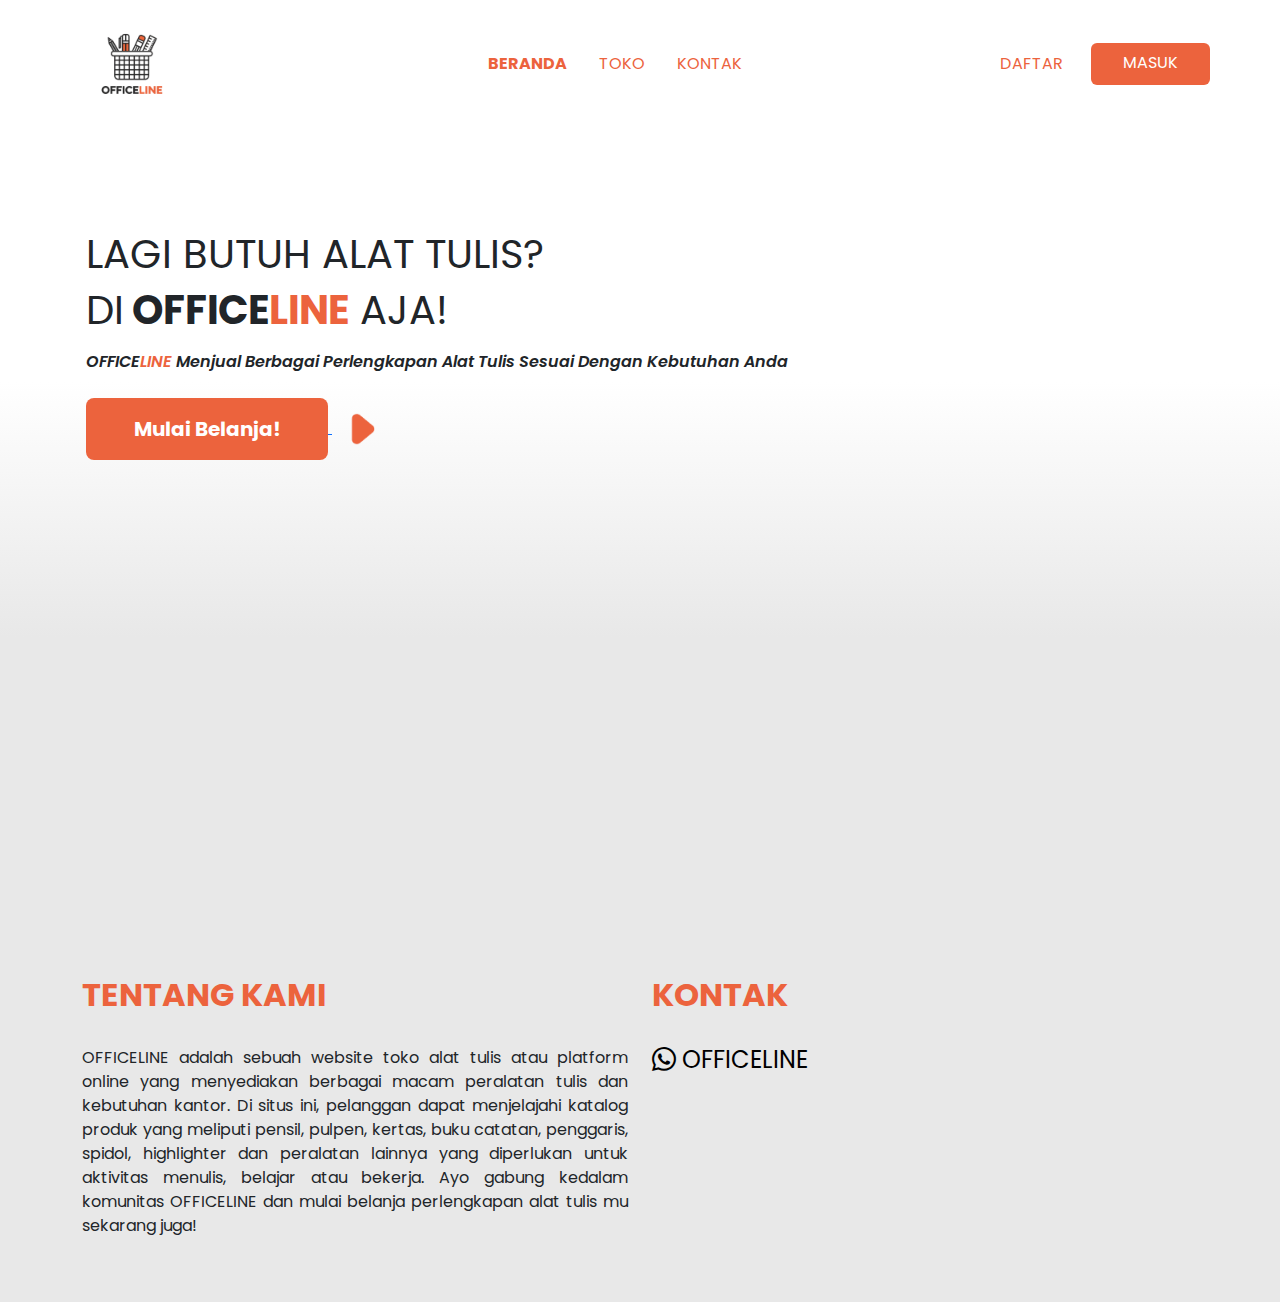
<file: index.html>
<!DOCTYPE html>
<html lang="en">

<head>
    <meta charset="UTF-8">
    <meta name="viewport" content="width=device-width, initial-scale=1.0">
    <!-- Custom CSS -->
    <link rel="stylesheet" href="styles.css">

    <!-- Google Font -->
    <link rel="preconnect" href="https://fonts.googleapis.com">
    <link rel="preconnect" href="https://fonts.gstatic.com" crossorigin>
    <link
        href="https://fonts.googleapis.com/css2?family=Poppins:ital,wght@0,100;0,200;0,300;0,400;0,500;0,600;0,700;0,800;0,900;1,100;1,200;1,300;1,400;1,500;1,600;1,700;1,800;1,900&display=swap"
        rel="stylesheet">

    <!-- Logo -->
    <link rel="icon" href="img/officeline_logo.png" type="image/x-icon">

    <!-- Bootstrap -->
    <link rel="stylesheet" href="bootstrap-5.3.3/css/bootstrap.min.css">

    <!-- Bootstrap Icon -->
    <link rel="stylesheet" href="https://cdn.jsdelivr.net/npm/bootstrap-icons@1.11.3/font/bootstrap-icons.min.css">

    <!-- Animate CSS -->
    <link rel="stylesheet" href="https://cdnjs.cloudflare.com/ajax/libs/animate.css/4.1.1/animate.min.css" />

    <title>OFFICELINE</title>
</head>

<body data-spy="scroll" data-target=".navbar" data-offset="50">

    <!-- Navbar -->
    <nav class="navbar navbar-expand-lg bg-white fix-top">
        <div class="container">
            <a class="navbar-brand" href="index.html">
                <img src="img/officeline_logo.png" width="100" class="d-inline-block align-text-top me-0 me-lg-5"
                    loading="lazy">
            </a>
            <button class="navbar-toggler" type="button" data-bs-toggle="collapse" data-bs-target="#navbarNav"
                aria-controls="navbarNav" aria-expanded="false" aria-label="Toggle navigation">
                <span class="navbar-toggler-icon"></span>
            </button>
            <div class="collapse navbar-collapse justify-content-center" id="navbarNav">
                <ul class="navbar-nav mx-auto align-items-center">
                    <li class="nav-item mx-2">
                        <a class="nav-link active" aria-current="page" href="#">BERANDA</a>
                    </li>
                    <li class="nav-item mx-2">
                        <a class="nav-link" href="toko.html">TOKO</a>
                    </li>
                    <li class="nav-item mx-2">
                        <a class="nav-link" href="#kontak">KONTAK</a>
                    </li>
                </ul>
                <!-- Button Daftar/Masuk -->
                <div class="row justify-content-center py-3 py-md-0">
                    <a class="btn py-2 masukdaftar" href="daftar.html">DAFTAR</a>
                    <a class="btn btn-warning py-2 masukdaftar" href="masuk.html">MASUK</a>
                </div>
            </div>
        </div>
    </nav>

    <!--Content 1 -->
    <section id="hero">
        <div class="container h-50">
            <div class="row h-50 animate__animated animate__fadeInLeftBig">
                <div class="col-12 ps-3">
                    <h1 class="mt-5 fw-normal">LAGI BUTUH ALAT TULIS?</h1>
                    <h1 class="mb-3 fw-normal">DI<span class="fw-bold"> OFFICE<span
                                style="color:#EC633D;">LINE</span></span> AJA!</h1>
                    <p class="fst-italic fw-semibold mb-4">OFFICE<span style="color:#EC633D;">LINE</span> Menjual
                        Berbagai Perlengkapan Alat Tulis Sesuai Dengan Kebutuhan Anda</p>
                    <!-- Tombol Mulai Belanja -->
                    <a href="toko.html">
                        <button
                            class="btn btn-lg btn-primary py-3 px-4 px-lg-5 me-0 fw-bold animate__animated animate__pulse animate__infinite"
                            style="background-color: #EC633D; border: none;">Mulai Belanja!
                        </button>
                        <img src="img/arrow-right.png" class="animate__animated animate__pulse animate__infinite" style="width: 60px;" loading="lazy">
                    </a>
                </div>
            </div>
        </div>
    </section>

    <!-- Section 2 -->
    <section id="kami">
        <div class="container pb-5">
            <div class="row text-lg-start text-center">
                <!-- Tentang Kami -->
                <div class="col-lg-6 col-12">
                    <h2 class="fw-bold py-3 py-md-4">TENTANG KAMI</h2>
                    <p class="fw-normal px-2 px-lg-0" style="text-align: justify !important;">
                        OFFICELINE adalah sebuah website toko alat tulis atau platform online yang
                        menyediakan berbagai macam peralatan tulis dan kebutuhan kantor. Di situs ini, pelanggan dapat
                        menjelajahi katalog produk yang meliputi pensil, pulpen, kertas, buku catatan, penggaris,
                        spidol, highlighter dan peralatan lainnya yang diperlukan untuk aktivitas menulis, belajar atau
                        bekerja. Ayo gabung kedalam komunitas OFFICELINE dan mulai belanja perlengkapan alat tulis mu
                        sekarang juga!
                    </p>
                </div>
                <!-- KONTAK -->
                <div id="kontak" class="col-lg-6 col-12 pb-5">
                    <h2 class="fw-bold py-3 py-md-4">KONTAK</h2>
                    <!-- Whatsapp -->
                    <h4 class="my-2 fw-normal">
                        <a href="pesan.html" class="nav-link" style="color: black !important;">
                            <i class="bi bi-whatsapp"></i>
                            OFFICELINE
                        </a>
                    </h4>
                </div>
            </div>
        </div>
    </section>

    <script src="bootstrap-5.3.3/js/bootstrap.bundle.min.js"></script>
</body>

</html>
</file>
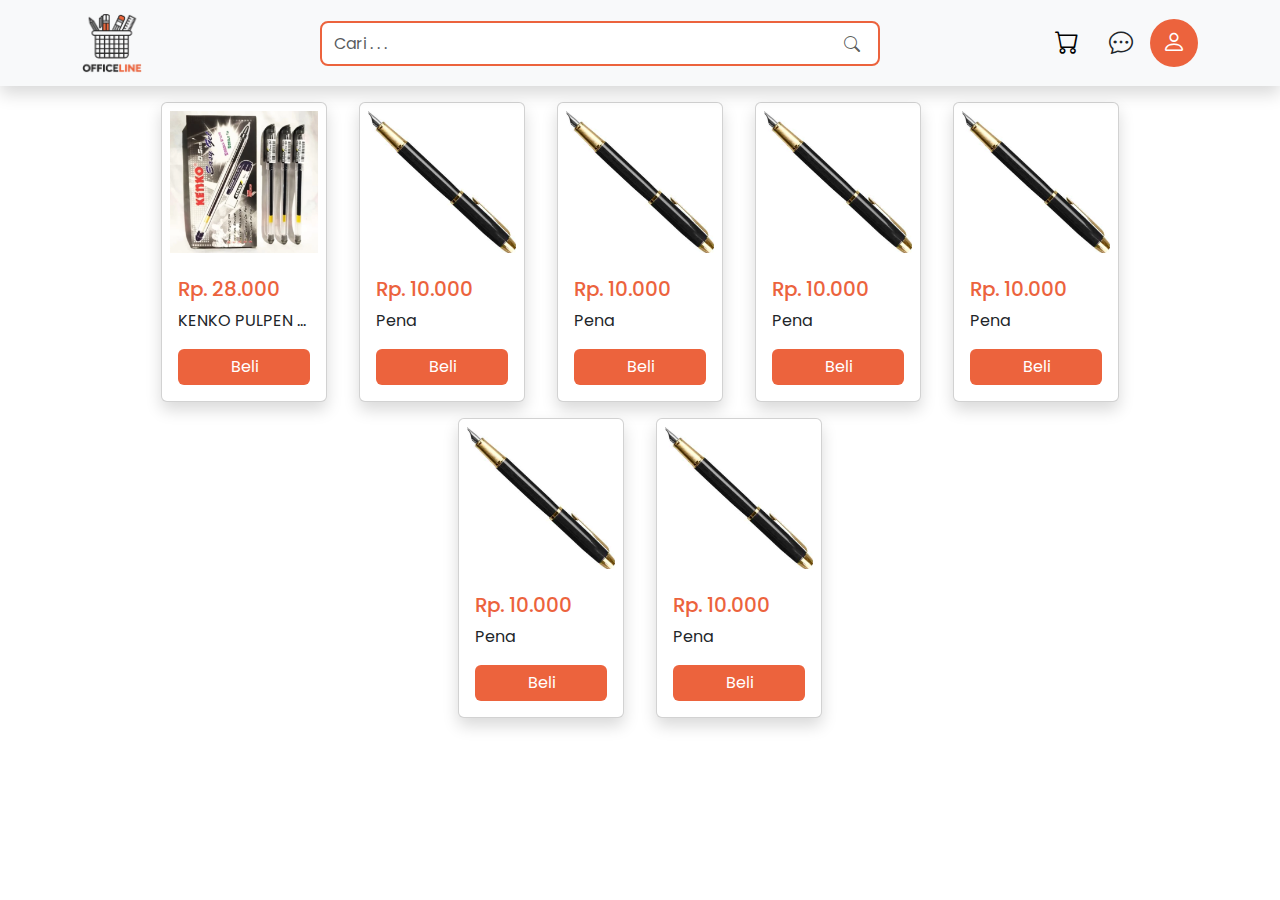
<file: alat_tulis_kertas.html>
<!DOCTYPE html>
<html lang="en">

<head>
    <meta charset="UTF-8">
    <meta name="viewport" content="width=device-width, initial-scale=1.0">
    <!-- Custom CSS -->
    <link rel="stylesheet" href="styles.css">

    <!-- Google Font -->
    <link rel="preconnect" href="https://fonts.googleapis.com">
    <link rel="preconnect" href="https://fonts.gstatic.com" crossorigin>
    <link
        href="https://fonts.googleapis.com/css2?family=Poppins:ital,wght@0,100;0,200;0,300;0,400;0,500;0,600;0,700;0,800;0,900;1,100;1,200;1,300;1,400;1,500;1,600;1,700;1,800;1,900&display=swap"
        rel="stylesheet">

    <!-- Logo -->
    <link rel="icon" href="img/officeline_logo.png" type="image/x-icon">

    <!-- Bootstrap -->
    <link rel="stylesheet" href="bootstrap-5.3.3/css/bootstrap.min.css">

    <!-- Bootstrap Icon -->
    <link rel="stylesheet" href="https://cdn.jsdelivr.net/npm/bootstrap-icons@1.11.3/font/bootstrap-icons.min.css">

    <!-- Animate CSS -->
    <link rel="stylesheet" href="https://cdnjs.cloudflare.com/ajax/libs/animate.css/4.1.1/animate.min.css" />

    <title>ALAT TULIS KERTAS - OFFICELINE</title>
</head>

<body>
    <!-- NAVBAR -->
    <nav class="navbar bg-light sticky-top shadow">
        <div class="container-lg">
            <a class="navbar-brand logotoko" href="#">
                <img src="img/officeline_logo_fit_nobg.png" alt="officeline" style="width: 60px;" loading="lazy">
            </a>
            <span class="navbar-text ">
                <form class="d-flex form-inputs" role="search">
                    <input class="form-control pencarian border-2 rounded-3" type="search" placeholder="Cari . . . "
                        aria-label="Search">
                    <i class="bi bi-search"></i>
                </form>
            </span>
            <span class="navbar-text">
                <!-- Keranjang -->
                <a href="keranjang.html" class="btn rounded-circle ">
                    <i class="bi bi-cart fs-4"></i>
                </a>
                <!-- Chat -->
                <a href="chat.html" class="btn rounded-circle">
                    <i class="bi bi-chat-dots text-dark fs-4"></i>
                </a>
                <!-- PROFILE BUTTON-->
                <a href="#offcanvasExample" class="btn rounded-circle btn-outline-warning" data-bs-toggle="offcanvas"
                    role="button" aria-controls="offcanvasExample">
                    <i class=" bi bi-person fs-4"></i>
                </a>
                <!-- OFFCANVAS -->
                <div class="offcanvas offcanvas-end bg-light" tabindex="-1" id="offcanvasExample"
                    aria-labelledby="offcanvasExampleLabel">
                    <div class="offcanvas-header border-bottom">
                        <h5 class="offcanvas-title" id="offcanvasExampleLabel">
                            <i class=" bi bi-person fs-4"></i>
                            Profil</h5>
                        <button type="button" class="btn-close" data-bs-dismiss="offcanvas" aria-label="Close"></button>
                    </div>
                    <div class="offcanvas-body fs-1">
                        <p class="row">
                            <i class="col-12 bi bi-person fst-normal text-center"></i>
                        </p>
                        <h4 class="row text-center" style="text-decoration: none;">
                            <p class="fst-normal">USERNAME</p>
                        </h4>
                        <a href="#" class="row mt-2" style="text-decoration: none;"
                            onclick="return confirm('Apakah anda yakin ingin keluar ?')">
                            <i class="bi bi-box-arrow-right fst-normal fs-6"> Keluar</i>
                        </a>
                    </div>
                </div>
            </span>
        </div>
    </nav>

    <!-- BARANG REKOMENDASI -->
    <section id="rekomendasi">
        <div class="container">
            <div class="row justify-content-center mb-4">
                <!-- BARANG -->
                <div class="col-5 col-lg-2 col-md-4 mx-1 mt-3">
                    <div class="card shadow produk">
                        <img src="img/pulpen_kenko.png" class="card-img-top p-2" alt="produk" loading="lazy">
                        <div class="card-body">
                            <h5 class="card-text harga">Rp. 28.000</h5>
                            <p class="card-text deskripsi">KENKO PULPEN EASY GEL 0.5MM HITAM SATU LUSIN ISI 12PCS</p>
                            <a href="deskripsi_barang.html" class="btn btn-warning d-grid gap-1 animasi">
                                Beli</a>
                        </div>
                    </div>
                </div>
                <!-- BARANG -->
                <div class="col-5 col-lg-2 col-md-4 mx-1 mt-3">
                    <div class="card shadow produk">
                        <img src="img/pulpen.png" class="card-img-top p-2" alt="produk" loading="lazy">
                        <div class="card-body">
                            <h5 class="card-text harga">Rp. 10.000</h5>
                            <p class="card-text">Pena</p>
                            <a href="deskripsi_barang.html"
                                class="btn btn-warning position-relative bottom-0 start-50 translate-middle-x d-grid gap-2">
                                Beli</a>
                        </div>
                    </div>
                </div>
                <!-- BARANG -->
                <div class="col-5 col-lg-2 col-md-4 mx-1 mt-3">
                    <div class="card shadow produk">
                        <img src="img/pulpen.png" class="card-img-top p-2" alt="produk" loading="lazy">
                        <div class="card-body">
                            <h5 class="card-text harga">Rp. 10.000</h5>
                            <p class="card-text">Pena</p>
                            <a href="deskripsi_barang.html"
                                class="btn btn-warning position-relative bottom-0 start-50 translate-middle-x d-grid gap-2">
                                Beli</a>
                        </div>
                    </div>
                </div>
                <!-- BARANG -->
                <div class="col-5 col-lg-2 col-md-4 mx-1 mt-3">
                    <div class="card shadow produk">
                        <img src="img/pulpen.png" class="card-img-top p-2" alt="produk" loading="lazy">
                        <div class="card-body">
                            <h5 class="card-text harga">Rp. 10.000</h5>
                            <p class="card-text">Pena</p>
                            <a href="deskripsi_barang.html"
                                class="btn btn-warning position-relative bottom-0 start-50 translate-middle-x d-grid gap-2">
                                Beli</a>
                        </div>
                    </div>
                </div>
                <!-- BARANG -->
                <div class="col-5 col-lg-2 col-md-4 mx-1 mt-3">
                    <div class="card shadow produk">
                        <img src="img/pulpen.png" class="card-img-top p-2" alt="produk" loading="lazy">
                        <div class="card-body">
                            <h5 class="card-text harga">Rp. 10.000</h5>
                            <p class="card-text">Pena</p>
                            <a href="deskripsi_barang.html"
                                class="btn btn-warning position-relative bottom-0 start-50 translate-middle-x d-grid gap-2">
                                Beli</a>
                        </div>
                    </div>
                </div>
                <!-- BARANG -->
                <div class="col-5 col-lg-2 col-md-4 mx-1 mt-3">
                    <div class="card shadow produk">
                        <img src="img/pulpen.png" class="card-img-top p-2" alt="produk" loading="lazy">
                        <div class="card-body">
                            <h5 class="card-text harga">Rp. 10.000</h5>
                            <p class="card-text">Pena</p>
                            <a href="deskripsi_barang.html"
                                class="btn btn-warning position-relative bottom-0 start-50 translate-middle-x d-grid gap-2">
                                Beli</a>
                        </div>
                    </div>
                </div>
                <!-- BARANG -->
                <div class="col-5 col-lg-2 col-md-4 mx-1 mt-3">
                    <div class="card shadow produk">
                        <img src="img/pulpen.png" class="card-img-top p-2" alt="produk" loading="lazy">
                        <div class="card-body">
                            <h5 class="card-text harga">Rp. 10.000</h5>
                            <p class="card-text">Pena</p>
                            <a href="deskripsi_barang.html"
                                class="btn btn-warning position-relative bottom-0 start-50 translate-middle-x d-grid gap-2">
                                Beli</a>
                        </div>
                    </div>
                </div>
            </div>
        </div>
    </section>


    <script src="bootstrap-5.3.3/js/bootstrap.bundle.min.js"></script>
</body>

</html>
</file>
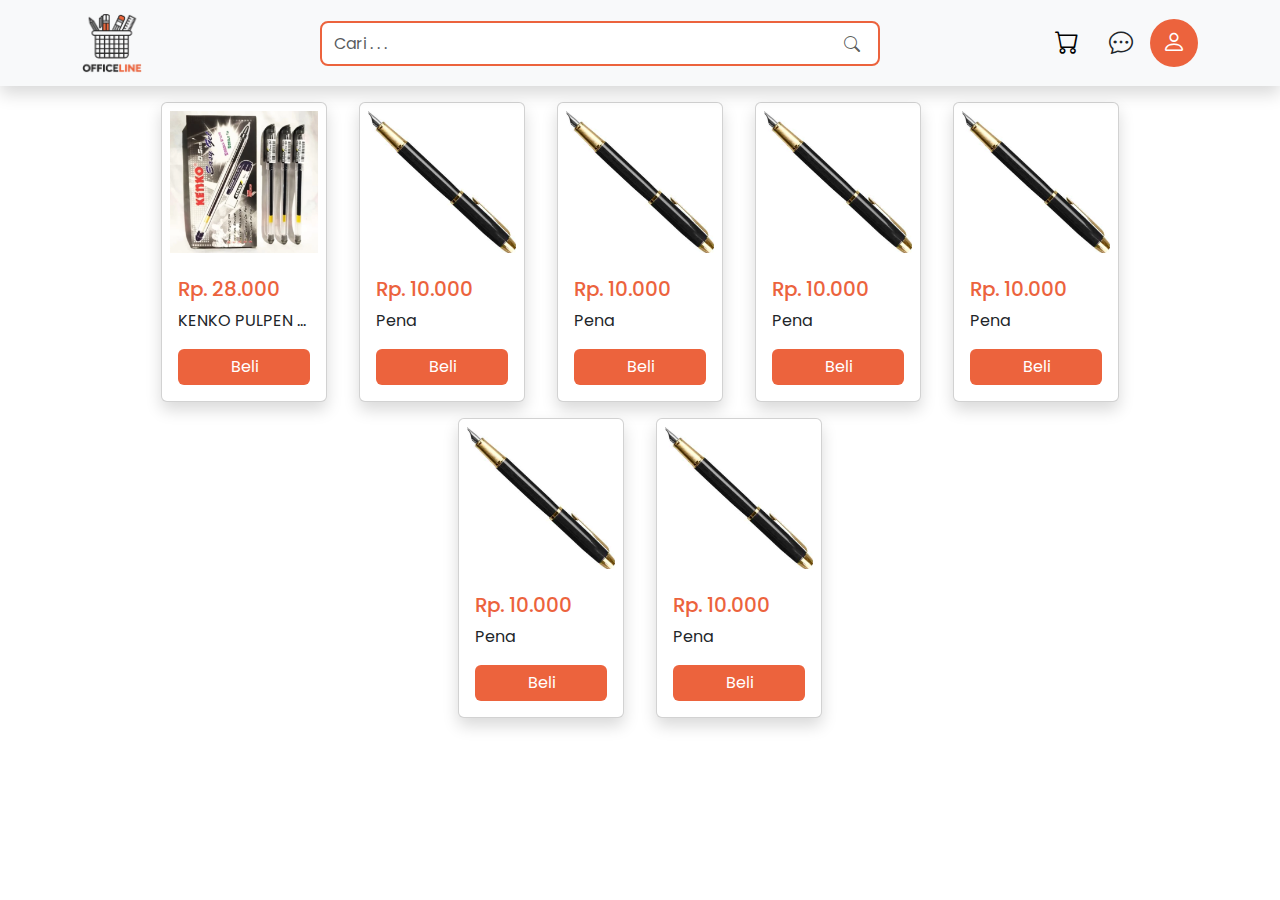
<file: cetak_fotocopy.html>
<!DOCTYPE html>
<html lang="en">

<head>
    <meta charset="UTF-8">
    <meta name="viewport" content="width=device-width, initial-scale=1.0">
    <!-- Custom CSS -->
    <link rel="stylesheet" href="styles.css">

    <!-- Google Font -->
    <link rel="preconnect" href="https://fonts.googleapis.com">
    <link rel="preconnect" href="https://fonts.gstatic.com" crossorigin>
    <link
        href="https://fonts.googleapis.com/css2?family=Poppins:ital,wght@0,100;0,200;0,300;0,400;0,500;0,600;0,700;0,800;0,900;1,100;1,200;1,300;1,400;1,500;1,600;1,700;1,800;1,900&display=swap"
        rel="stylesheet">

    <!-- Logo -->
    <link rel="icon" href="img/officeline_logo.png" type="image/x-icon">

    <!-- Bootstrap -->
    <link rel="stylesheet" href="bootstrap-5.3.3/css/bootstrap.min.css">

    <!-- Bootstrap Icon -->
    <link rel="stylesheet" href="https://cdn.jsdelivr.net/npm/bootstrap-icons@1.11.3/font/bootstrap-icons.min.css">

    <!-- Animate CSS -->
    <link rel="stylesheet" href="https://cdnjs.cloudflare.com/ajax/libs/animate.css/4.1.1/animate.min.css" />

    <title>CETAK & FOTOCOPY - OFFICELINE</title>
</head>

<body>
    <!-- NAVBAR -->
    <nav class="navbar bg-light sticky-top shadow">
        <div class="container-lg">
            <a class="navbar-brand logotoko" href="#">
                <img src="img/officeline_logo_fit_nobg.png" alt="officeline" style="width: 60px;" loading="lazy">
            </a>
            <span class="navbar-text ">
                <form class="d-flex form-inputs" role="search">
                    <input class="form-control pencarian border-2 rounded-3" type="search" placeholder="Cari . . . "
                        aria-label="Search">
                    <i class="bi bi-search"></i>
                </form>
            </span>
            <span class="navbar-text">
                <!-- Keranjang -->
                <a href="keranjang.html" class="btn rounded-circle ">
                    <i class="bi bi-cart fs-4"></i>
                </a>
                <!-- Chat -->
                <a href="chat.html" class="btn rounded-circle">
                    <i class="bi bi-chat-dots text-dark fs-4"></i>
                </a>
                <!-- PROFILE BUTTON-->
                <a href="#offcanvasExample" class="btn rounded-circle btn-outline-warning" data-bs-toggle="offcanvas"
                    role="button" aria-controls="offcanvasExample">
                    <i class=" bi bi-person fs-4"></i>
                </a>
                <!-- OFFCANVAS -->
                <div class="offcanvas offcanvas-end bg-light" tabindex="-1" id="offcanvasExample"
                    aria-labelledby="offcanvasExampleLabel">
                    <div class="offcanvas-header border-bottom">
                        <h5 class="offcanvas-title" id="offcanvasExampleLabel">
                            <i class=" bi bi-person fs-4"></i>
                            Profil</h5>
                        <button type="button" class="btn-close" data-bs-dismiss="offcanvas" aria-label="Close"></button>
                    </div>
                    <div class="offcanvas-body fs-1">
                        <p class="row">
                            <i class="col-12 bi bi-person fst-normal text-center"></i>
                        </p>
                        <h4 class="row text-center" style="text-decoration: none;">
                            <p class="fst-normal">USERNAME</p>
                        </h4>
                        <a href="#" class="row mt-2" style="text-decoration: none;"
                            onclick="return confirm('Apakah anda yakin ingin keluar ?')">
                            <i class="bi bi-box-arrow-right fst-normal fs-6"> Keluar</i>
                        </a>
                    </div>
                </div>
            </span>
        </div>
    </nav>

    <!-- BARANG REKOMENDASI -->
    <section id="rekomendasi">
        <div class="container">
            <div class="row justify-content-center mb-4">
                <!-- BARANG -->
                <div class="col-5 col-lg-2 col-md-4 mx-1 mt-3">
                    <div class="card shadow produk">
                        <img src="img/pulpen_kenko.png" class="card-img-top p-2" alt="produk" loading="lazy">
                        <div class="card-body">
                            <h5 class="card-text harga">Rp. 28.000</h5>
                            <p class="card-text deskripsi">KENKO PULPEN EASY GEL 0.5MM HITAM SATU LUSIN ISI 12PCS</p>
                            <a href="deskripsi_barang.html" class="btn btn-warning d-grid gap-1 animasi">
                                Beli</a>
                        </div>
                    </div>
                </div>
                <!-- BARANG -->
                <div class="col-5 col-lg-2 col-md-4 mx-1 mt-3">
                    <div class="card shadow produk">
                        <img src="img/pulpen.png" class="card-img-top p-2" alt="produk" loading="lazy">
                        <div class="card-body">
                            <h5 class="card-text harga">Rp. 10.000</h5>
                            <p class="card-text">Pena</p>
                            <a href="deskripsi_barang.html"
                                class="btn btn-warning position-relative bottom-0 start-50 translate-middle-x d-grid gap-2">
                                Beli</a>
                        </div>
                    </div>
                </div>
                <!-- BARANG -->
                <div class="col-5 col-lg-2 col-md-4 mx-1 mt-3">
                    <div class="card shadow produk">
                        <img src="img/pulpen.png" class="card-img-top p-2" alt="produk" loading="lazy">
                        <div class="card-body">
                            <h5 class="card-text harga">Rp. 10.000</h5>
                            <p class="card-text">Pena</p>
                            <a href="deskripsi_barang.html"
                                class="btn btn-warning position-relative bottom-0 start-50 translate-middle-x d-grid gap-2">
                                Beli</a>
                        </div>
                    </div>
                </div>
                <!-- BARANG -->
                <div class="col-5 col-lg-2 col-md-4 mx-1 mt-3">
                    <div class="card shadow produk">
                        <img src="img/pulpen.png" class="card-img-top p-2" alt="produk" loading="lazy">
                        <div class="card-body">
                            <h5 class="card-text harga">Rp. 10.000</h5>
                            <p class="card-text">Pena</p>
                            <a href="deskripsi_barang.html"
                                class="btn btn-warning position-relative bottom-0 start-50 translate-middle-x d-grid gap-2">
                                Beli</a>
                        </div>
                    </div>
                </div>
                <!-- BARANG -->
                <div class="col-5 col-lg-2 col-md-4 mx-1 mt-3">
                    <div class="card shadow produk">
                        <img src="img/pulpen.png" class="card-img-top p-2" alt="produk" loading="lazy">
                        <div class="card-body">
                            <h5 class="card-text harga">Rp. 10.000</h5>
                            <p class="card-text">Pena</p>
                            <a href="deskripsi_barang.html"
                                class="btn btn-warning position-relative bottom-0 start-50 translate-middle-x d-grid gap-2">
                                Beli</a>
                        </div>
                    </div>
                </div>
                <!-- BARANG -->
                <div class="col-5 col-lg-2 col-md-4 mx-1 mt-3">
                    <div class="card shadow produk">
                        <img src="img/pulpen.png" class="card-img-top p-2" alt="produk" loading="lazy">
                        <div class="card-body">
                            <h5 class="card-text harga">Rp. 10.000</h5>
                            <p class="card-text">Pena</p>
                            <a href="deskripsi_barang.html"
                                class="btn btn-warning position-relative bottom-0 start-50 translate-middle-x d-grid gap-2">
                                Beli</a>
                        </div>
                    </div>
                </div>
                <!-- BARANG -->
                <div class="col-5 col-lg-2 col-md-4 mx-1 mt-3">
                    <div class="card shadow produk">
                        <img src="img/pulpen.png" class="card-img-top p-2" alt="produk" loading="lazy">
                        <div class="card-body">
                            <h5 class="card-text harga">Rp. 10.000</h5>
                            <p class="card-text">Pena</p>
                            <a href="deskripsi_barang.html"
                                class="btn btn-warning position-relative bottom-0 start-50 translate-middle-x d-grid gap-2">
                                Beli</a>
                        </div>
                    </div>
                </div>
            </div>
        </div>
    </section>


    <script src="bootstrap-5.3.3/js/bootstrap.bundle.min.js"></script>
</body>

</html>
</file>
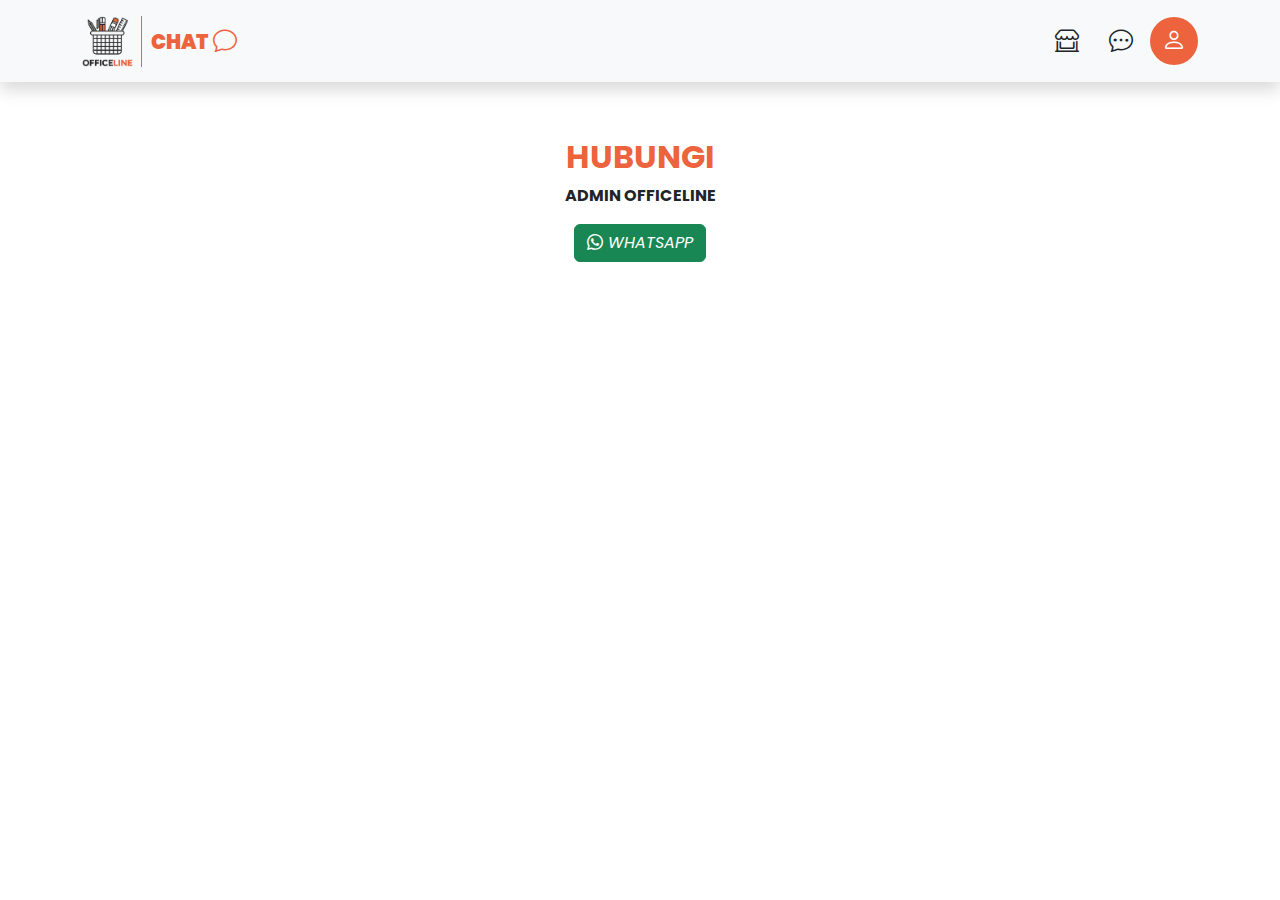
<file: chat.html>
<!DOCTYPE html>
<html lang="en">

<head>
    <meta charset="UTF-8">
    <meta name="viewport" content="width=device-width, initial-scale=1.0">
    <!-- Custom CSS -->
    <link rel="stylesheet" href="styles.css">

    <!-- Google Font -->
    <link rel="preconnect" href="https://fonts.googleapis.com">
    <link rel="preconnect" href="https://fonts.gstatic.com" crossorigin>
    <link
        href="https://fonts.googleapis.com/css2?family=Poppins:ital,wght@0,100;0,200;0,300;0,400;0,500;0,600;0,700;0,800;0,900;1,100;1,200;1,300;1,400;1,500;1,600;1,700;1,800;1,900&display=swap"
        rel="stylesheet">

    <!-- Logo -->
    <link rel="icon" href="img/officeline_logo.png" type="image/x-icon">

    <!-- Bootstrap -->
    <link rel="stylesheet" href="bootstrap-5.3.3/css/bootstrap.min.css">

    <!-- Bootstrap Icon -->
    <link rel="stylesheet" href="https://cdn.jsdelivr.net/npm/bootstrap-icons@1.11.3/font/bootstrap-icons.min.css">

    <!-- Animate CSS -->
    <link rel="stylesheet" href="https://cdnjs.cloudflare.com/ajax/libs/animate.css/4.1.1/animate.min.css" />

    <title>OFFICELINE</title>
</head>

<body>
    <!-- NAVBAR -->
    <nav class="navbar bg-light sticky-top shadow mb-3">
        <div class="container-lg">
            <a class="navbar-brand" href="#">
                <img src="img/officeline_logo_fit_nobg.png" alt="officeline" class="logotoko pe-2 border-end"
                    style="width: 60px; border-color: #EC633D !important;" loading="lazy">
                <span class="ps-1 fs-5" style="color:#EC633D;">CHAT <i class="bi bi-chat fs-4"></i></i></span>
            </a>
            <span class="navbar-text">
                <!-- Beranda Toko -->
                <a href="toko.html" class="btn rounded-circle">
                    <i class="bi bi-shop-window text-dark fs-4"></i>
                </a>
                <!-- Chat -->
                <a href="#" class="btn rounded-circle">
                    <i class="bi bi-chat-dots text-dark fs-4"></i>
                </a>
                <!-- PROFILE BUTTON-->
                <a href="#offcanvasExample" class="btn rounded-circle btn-outline-warning" data-bs-toggle="offcanvas"
                    role="button" aria-controls="offcanvasExample">
                    <i class=" bi bi-person fs-4"></i>
                </a>
                <!-- OFFCANVAS -->
                <div class="offcanvas offcanvas-end bg-light" tabindex="-1" id="offcanvasExample"
                    aria-labelledby="offcanvasExampleLabel">
                    <div class="offcanvas-header border-bottom">
                        <h5 class="offcanvas-title" id="offcanvasExampleLabel">
                            <i class=" bi bi-person fs-4"></i>
                            Profil</h5>
                        <button type="button" class="btn-close" data-bs-dismiss="offcanvas" aria-label="Close"></button>
                    </div>
                    <div class="offcanvas-body fs-1">
                        <p class="row">
                            <i class="col-12 bi bi-person fst-normal text-center"></i>
                        </p>
                        <h4 class="row text-center" style="text-decoration: none;">
                            <p class="fst-normal">USERNAME</p>
                        </h4>
                        <a href="#" class="row mt-2" style="text-decoration: none;" onclick="return confirm('Apakah anda yakin ingin keluar?')">
                            <i class="bi bi-box-arrow-right fst-normal fs-6"> Keluar</i>
                        </a>
                    </div>
                </div>
            </span>
        </div>
    </nav>

    <!-- SECTION -->
    <section class="mt-5 mx-5">
        <div class="container pt-2">
            <div class="row text-center">
                <h2 class="fw-bold">HUBUNGI</h2>
            </div>
            <div class="row text-center">
                <p class="fw-bold">
                    ADMIN OFFICELINE
                </p>
            </div>
            <div class="row text-center">
                <p class="fw-bold">
                    <a href="pesan.html" class="btn btn-success">
                        <i class="bi bi-whatsapp"> WHATSAPP</i></a>
                </p>
            </div>
        </div>
    </section>

    <script src="bootstrap-5.3.3/js/bootstrap.bundle.min.js"></script>
</body>

</html>
</file>
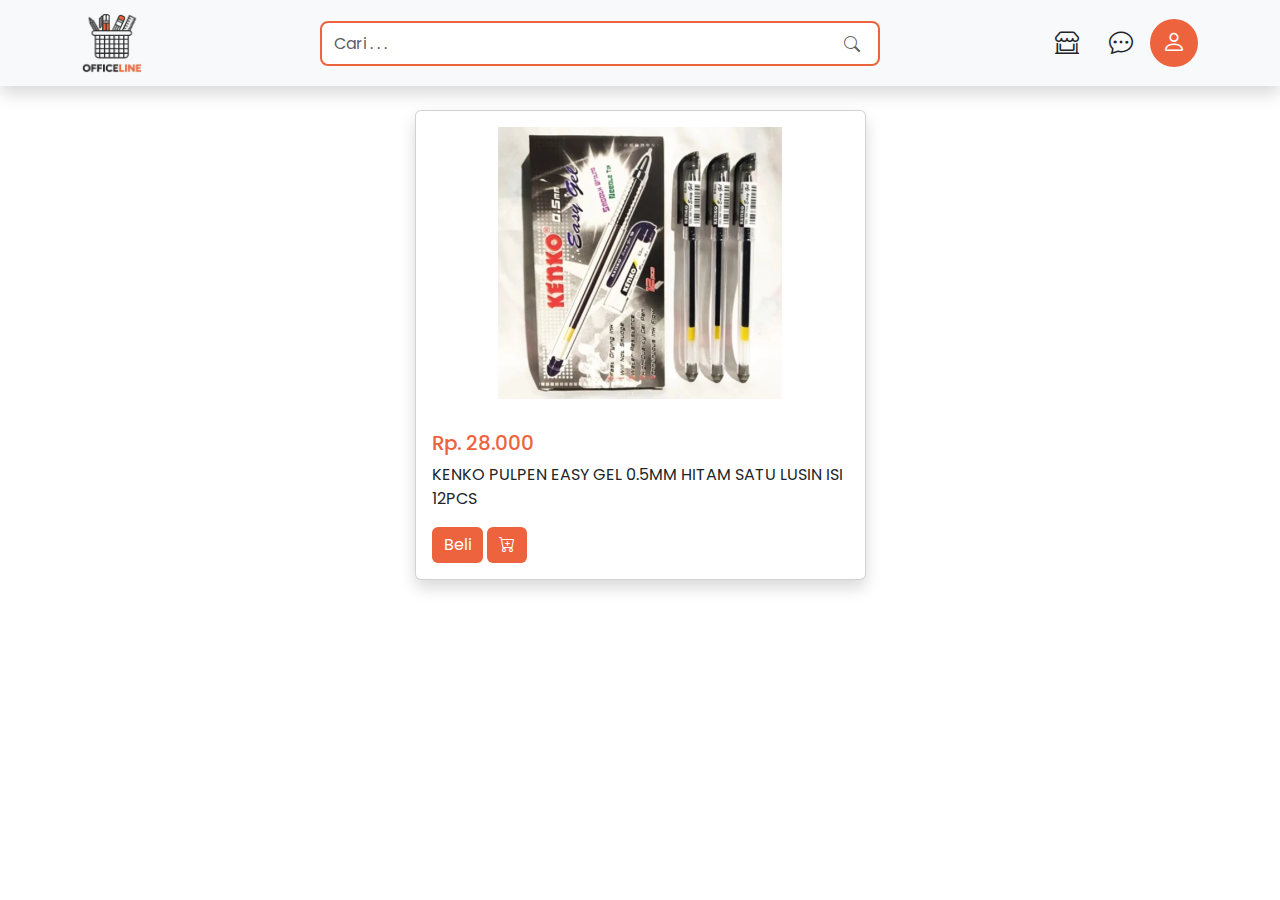
<file: deskripsi_barang.html>
<!DOCTYPE html>
<html lang="en">

<head>
    <meta charset="UTF-8">
    <meta name="viewport" content="width=device-width, initial-scale=1.0">
    <!-- Custom CSS -->
    <link rel="stylesheet" href="styles.css">

    <!-- Google Font -->
    <link rel="preconnect" href="https://fonts.googleapis.com">
    <link rel="preconnect" href="https://fonts.gstatic.com" crossorigin>
    <link
        href="https://fonts.googleapis.com/css2?family=Poppins:ital,wght@0,100;0,200;0,300;0,400;0,500;0,600;0,700;0,800;0,900;1,100;1,200;1,300;1,400;1,500;1,600;1,700;1,800;1,900&display=swap"
        rel="stylesheet">

    <!-- Logo -->
    <link rel="icon" href="img/officeline_logo.png" type="image/x-icon">

    <!-- Bootstrap -->
    <link rel="stylesheet" href="bootstrap-5.3.3/css/bootstrap.min.css">

    <!-- Bootstrap Icon -->
    <link rel="stylesheet" href="https://cdn.jsdelivr.net/npm/bootstrap-icons@1.11.3/font/bootstrap-icons.min.css">

    <!-- Animate CSS -->
    <link rel="stylesheet" href="https://cdnjs.cloudflare.com/ajax/libs/animate.css/4.1.1/animate.min.css" />

    <title>OFFICELINE</title>
</head>

<body>
    <!-- NAVBAR -->
    <nav class="navbar bg-light sticky-top shadow">
        <div class="container-lg">
            <a class="navbar-brand logotoko" href="#">
                <img src="img/officeline_logo_fit_nobg.png" alt="officeline" style="width: 60px;" loading="lazy">
            </a>
            <span class="navbar-text ">
                <form class="d-flex form-inputs" role="search">
                    <input class="form-control pencarian border-2 rounded-3" type="search" placeholder="Cari . . . "
                        aria-label="Search">
                    <i class="bi bi-search"></i>
                </form>
            </span>
            <span class="navbar-text">
                <!-- Keranjang -->
                <a href="toko.html" class="btn rounded-circle">
                    <i class="bi bi-shop-window text-dark fs-4"></i>
                </a>
                <!-- Chat -->
                <a href="chat.html" class="btn rounded-circle">
                    <i class="bi bi-chat-dots text-dark fs-4"></i>
                </a>
                <!-- PROFILE BUTTON-->
                <a href="#offcanvasExample" class="btn rounded-circle btn-outline-warning" data-bs-toggle="offcanvas"
                    role="button" aria-controls="offcanvasExample">
                    <i class=" bi bi-person fs-4"></i>
                </a>
                <!-- OFFCANVAS -->
                <div class="offcanvas offcanvas-end bg-light" tabindex="-1" id="offcanvasExample"
                    aria-labelledby="offcanvasExampleLabel">
                    <div class="offcanvas-header border-bottom">
                        <h5 class="offcanvas-title" id="offcanvasExampleLabel">
                            <i class=" bi bi-person fs-4"></i>
                            Profil</h5>
                        <button type="button" class="btn-close" data-bs-dismiss="offcanvas" aria-label="Close"></button>
                    </div>
                    <div class="offcanvas-body fs-1">
                        <p class="row">
                            <i class="col-12 bi bi-person fst-normal text-center"></i>
                        </p>
                        <h4 class="row text-center" style="text-decoration: none;">
                            <p class="fst-normal">USERNAME</p>
                        </h4>
                        <a href="#" class="row mt-2" style="text-decoration: none;"
                            onclick="return confirm('Apakah anda yakin ingin keluar ?')">
                            <i class="bi bi-box-arrow-right fst-normal fs-6"> Keluar</i>
                        </a>
                    </div>
                </div>
            </span>
        </div>
    </nav>

    <!-- BARANG -->
    <section>
        <div class="container mt-4">
            <div class="row">
                <div class="col-12 col-md-7 col-lg-5 m-auto">
                    <div class="card shadow produk">
                        <!-- BARANG -->
                        <div class="col-12">
                            <img src="img/pulpen_kenko.png"
                                class="card-img-top p-2 img-fluid rounded-start py-3 position-relative bottom-0 start-50 translate-middle-x"
                                alt="produk" loading="lazy" style="width: 300px;">
                            <div class="card-body">
                                <h5 class="card-text harga">Rp. 28.000</h5>
                                <p class="card-text">KENKO PULPEN EASY GEL 0.5MM HITAM SATU LUSIN ISI 12PCS</p>
                                <a href="#" class="btn btn-warning">
                                    Beli</a>
                                <a href="#" class="btn btn-warning">
                                    <i class="bi bi-cart-plus fs-6"></i></a>
                            </div>
                        </div>
                    </div>
                </div>
            </div>
        </div>
    </section>

    <script src="bootstrap-5.3.3/js/bootstrap.bundle.min.js"></script>
</body>

</html>
</file>
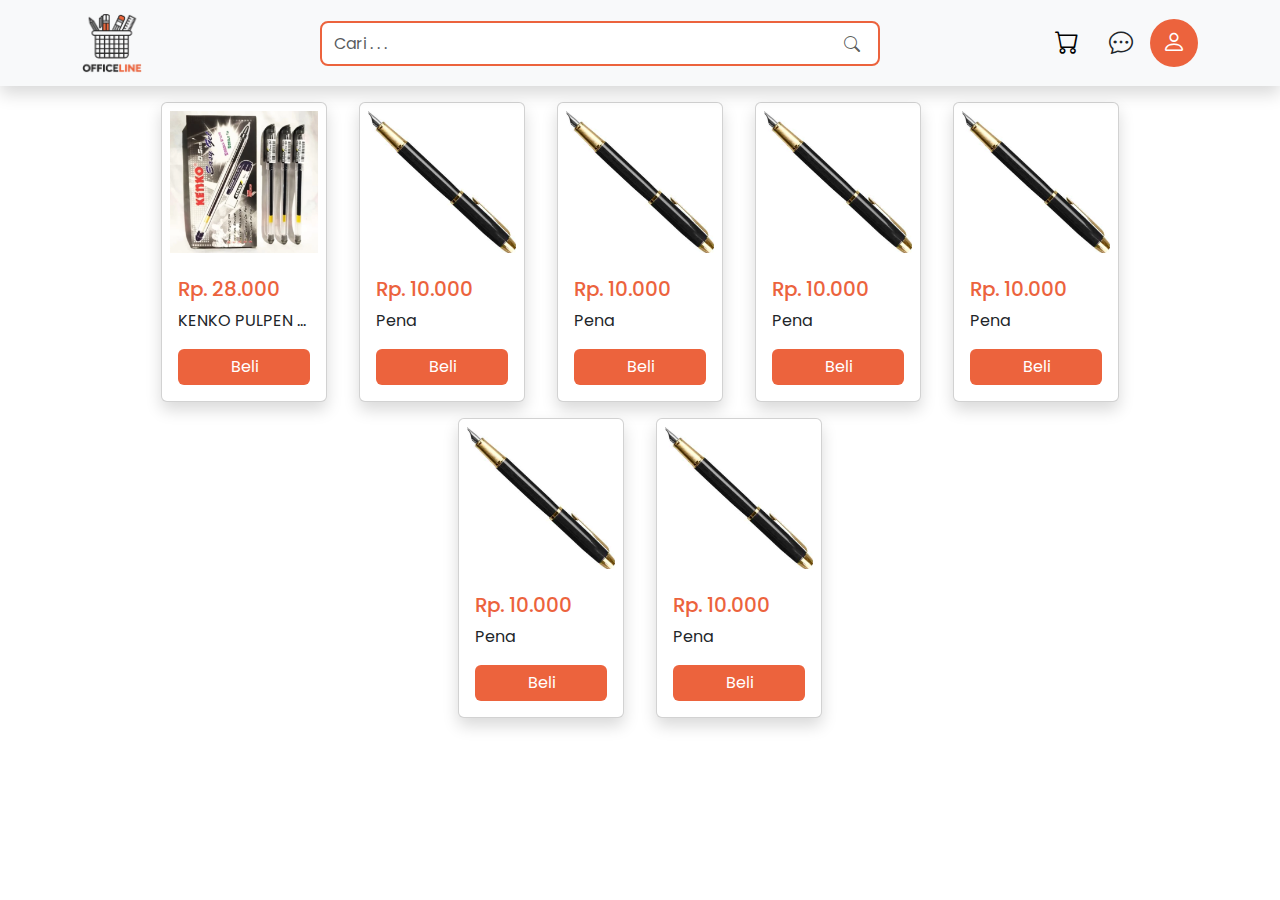
<file: front_desk.html>
<!DOCTYPE html>
<html lang="en">

<head>
    <meta charset="UTF-8">
    <meta name="viewport" content="width=device-width, initial-scale=1.0">
    <!-- Custom CSS -->
    <link rel="stylesheet" href="styles.css">

    <!-- Google Font -->
    <link rel="preconnect" href="https://fonts.googleapis.com">
    <link rel="preconnect" href="https://fonts.gstatic.com" crossorigin>
    <link
        href="https://fonts.googleapis.com/css2?family=Poppins:ital,wght@0,100;0,200;0,300;0,400;0,500;0,600;0,700;0,800;0,900;1,100;1,200;1,300;1,400;1,500;1,600;1,700;1,800;1,900&display=swap"
        rel="stylesheet">

    <!-- Logo -->
    <link rel="icon" href="img/officeline_logo.png" type="image/x-icon">

    <!-- Bootstrap -->
    <link rel="stylesheet" href="bootstrap-5.3.3/css/bootstrap.min.css">

    <!-- Bootstrap Icon -->
    <link rel="stylesheet" href="https://cdn.jsdelivr.net/npm/bootstrap-icons@1.11.3/font/bootstrap-icons.min.css">

    <!-- Animate CSS -->
    <link rel="stylesheet" href="https://cdnjs.cloudflare.com/ajax/libs/animate.css/4.1.1/animate.min.css" />

    <title>FRONT DESK - OFFICELINE</title>
</head>

<body>
    <!-- NAVBAR -->
    <nav class="navbar bg-light sticky-top shadow">
        <div class="container-lg">
            <a class="navbar-brand logotoko" href="#">
                <img src="img/officeline_logo_fit_nobg.png" alt="officeline" style="width: 60px;" loading="lazy">
            </a>
            <span class="navbar-text ">
                <form class="d-flex form-inputs" role="search">
                    <input class="form-control pencarian border-2 rounded-3" type="search" placeholder="Cari . . . "
                        aria-label="Search">
                    <i class="bi bi-search"></i>
                </form>
            </span>
            <span class="navbar-text">
                <!-- Keranjang -->
                <a href="keranjang.html" class="btn rounded-circle ">
                    <i class="bi bi-cart fs-4"></i>
                </a>
                <!-- Chat -->
                <a href="chat.html" class="btn rounded-circle">
                    <i class="bi bi-chat-dots text-dark fs-4"></i>
                </a>
                <!-- PROFILE BUTTON-->
                <a href="#offcanvasExample" class="btn rounded-circle btn-outline-warning" data-bs-toggle="offcanvas"
                    role="button" aria-controls="offcanvasExample">
                    <i class=" bi bi-person fs-4"></i>
                </a>
                <!-- OFFCANVAS -->
                <div class="offcanvas offcanvas-end bg-light" tabindex="-1" id="offcanvasExample"
                    aria-labelledby="offcanvasExampleLabel">
                    <div class="offcanvas-header border-bottom">
                        <h5 class="offcanvas-title" id="offcanvasExampleLabel">
                            <i class=" bi bi-person fs-4"></i>
                            Profil</h5>
                        <button type="button" class="btn-close" data-bs-dismiss="offcanvas" aria-label="Close"></button>
                    </div>
                    <div class="offcanvas-body fs-1">
                        <p class="row">
                            <i class="col-12 bi bi-person fst-normal text-center"></i>
                        </p>
                        <h4 class="row text-center" style="text-decoration: none;">
                            <p class="fst-normal">USERNAME</p>
                        </h4>
                        <a href="#" class="row mt-2" style="text-decoration: none;"
                            onclick="return confirm('Apakah anda yakin ingin keluar ?')">
                            <i class="bi bi-box-arrow-right fst-normal fs-6"> Keluar</i>
                        </a>
                    </div>
                </div>
            </span>
        </div>
    </nav>

    <!-- BARANG REKOMENDASI -->
    <section id="rekomendasi">
        <div class="container">
            <div class="row justify-content-center mb-4">
                <!-- BARANG -->
                <div class="col-5 col-lg-2 col-md-4 mx-1 mt-3">
                    <div class="card shadow produk">
                        <img src="img/pulpen_kenko.png" class="card-img-top p-2" alt="produk" loading="lazy">
                        <div class="card-body">
                            <h5 class="card-text harga">Rp. 28.000</h5>
                            <p class="card-text deskripsi">KENKO PULPEN EASY GEL 0.5MM HITAM SATU LUSIN ISI 12PCS</p>
                            <a href="deskripsi_barang.html" class="btn btn-warning d-grid gap-1 animasi">
                                Beli</a>
                        </div>
                    </div>
                </div>
                <!-- BARANG -->
                <div class="col-5 col-lg-2 col-md-4 mx-1 mt-3">
                    <div class="card shadow produk">
                        <img src="img/pulpen.png" class="card-img-top p-2" alt="produk" loading="lazy">
                        <div class="card-body">
                            <h5 class="card-text harga">Rp. 10.000</h5>
                            <p class="card-text">Pena</p>
                            <a href="deskripsi_barang.html"
                                class="btn btn-warning position-relative bottom-0 start-50 translate-middle-x d-grid gap-2">
                                Beli</a>
                        </div>
                    </div>
                </div>
                <!-- BARANG -->
                <div class="col-5 col-lg-2 col-md-4 mx-1 mt-3">
                    <div class="card shadow produk">
                        <img src="img/pulpen.png" class="card-img-top p-2" alt="produk" loading="lazy">
                        <div class="card-body">
                            <h5 class="card-text harga">Rp. 10.000</h5>
                            <p class="card-text">Pena</p>
                            <a href="deskripsi_barang.html"
                                class="btn btn-warning position-relative bottom-0 start-50 translate-middle-x d-grid gap-2">
                                Beli</a>
                        </div>
                    </div>
                </div>
                <!-- BARANG -->
                <div class="col-5 col-lg-2 col-md-4 mx-1 mt-3">
                    <div class="card shadow produk">
                        <img src="img/pulpen.png" class="card-img-top p-2" alt="produk" loading="lazy">
                        <div class="card-body">
                            <h5 class="card-text harga">Rp. 10.000</h5>
                            <p class="card-text">Pena</p>
                            <a href="deskripsi_barang.html"
                                class="btn btn-warning position-relative bottom-0 start-50 translate-middle-x d-grid gap-2">
                                Beli</a>
                        </div>
                    </div>
                </div>
                <!-- BARANG -->
                <div class="col-5 col-lg-2 col-md-4 mx-1 mt-3">
                    <div class="card shadow produk">
                        <img src="img/pulpen.png" class="card-img-top p-2" alt="produk" loading="lazy">
                        <div class="card-body">
                            <h5 class="card-text harga">Rp. 10.000</h5>
                            <p class="card-text">Pena</p>
                            <a href="deskripsi_barang.html"
                                class="btn btn-warning position-relative bottom-0 start-50 translate-middle-x d-grid gap-2">
                                Beli</a>
                        </div>
                    </div>
                </div>
                <!-- BARANG -->
                <div class="col-5 col-lg-2 col-md-4 mx-1 mt-3">
                    <div class="card shadow produk">
                        <img src="img/pulpen.png" class="card-img-top p-2" alt="produk" loading="lazy">
                        <div class="card-body">
                            <h5 class="card-text harga">Rp. 10.000</h5>
                            <p class="card-text">Pena</p>
                            <a href="deskripsi_barang.html"
                                class="btn btn-warning position-relative bottom-0 start-50 translate-middle-x d-grid gap-2">
                                Beli</a>
                        </div>
                    </div>
                </div>
                <!-- BARANG -->
                <div class="col-5 col-lg-2 col-md-4 mx-1 mt-3">
                    <div class="card shadow produk">
                        <img src="img/pulpen.png" class="card-img-top p-2" alt="produk" loading="lazy">
                        <div class="card-body">
                            <h5 class="card-text harga">Rp. 10.000</h5>
                            <p class="card-text">Pena</p>
                            <a href="deskripsi_barang.html"
                                class="btn btn-warning position-relative bottom-0 start-50 translate-middle-x d-grid gap-2">
                                Beli</a>
                        </div>
                    </div>
                </div>
            </div>
        </div>
    </section>


    <script src="bootstrap-5.3.3/js/bootstrap.bundle.min.js"></script>
</body>

</html>
</file>
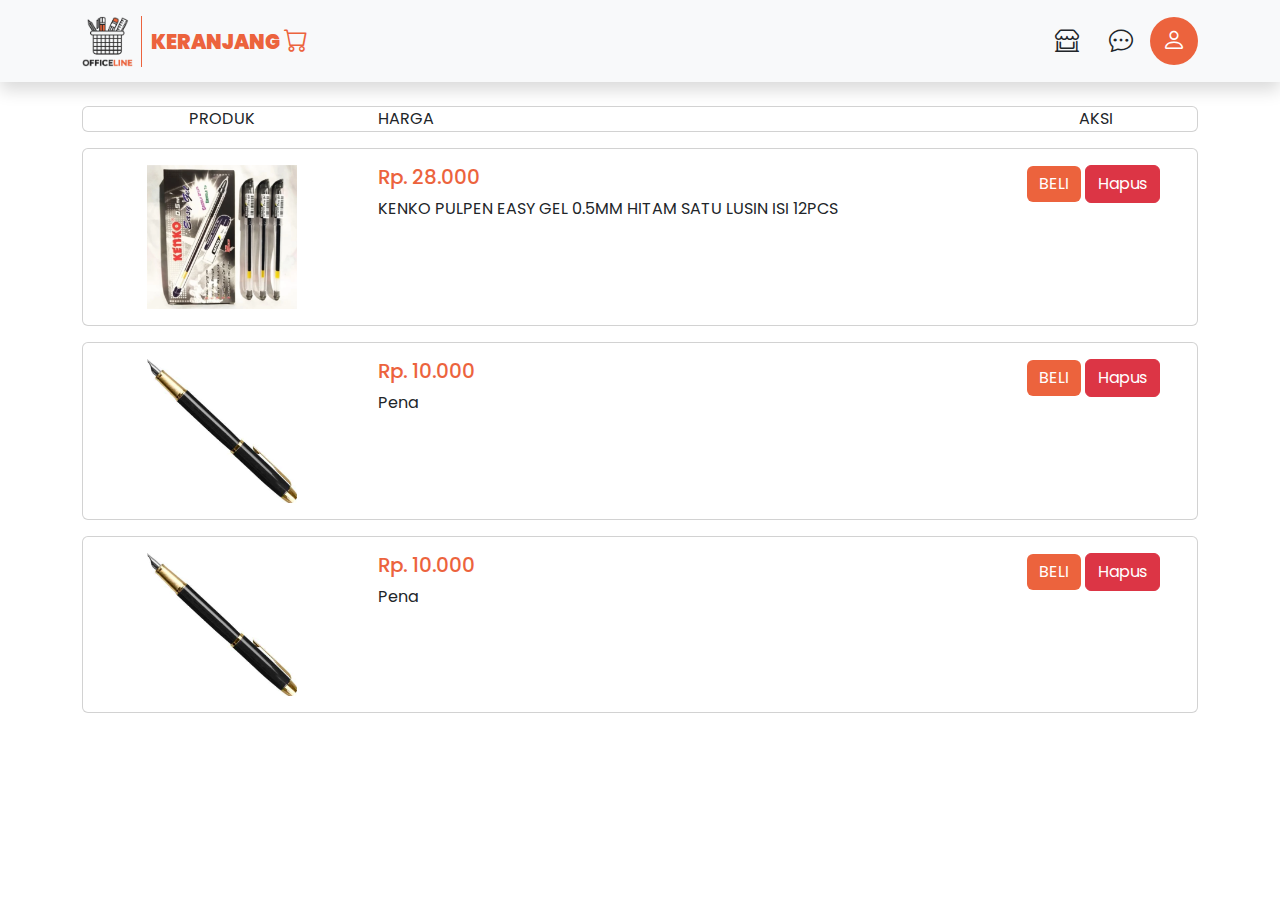
<file: keranjang.html>
<!DOCTYPE html>
<html lang="en">

<head>
    <meta charset="UTF-8">
    <meta name="viewport" content="width=device-width, initial-scale=1.0">
    <!-- Custom CSS -->
    <link rel="stylesheet" href="styles.css">

    <!-- Google Font -->
    <link rel="preconnect" href="https://fonts.googleapis.com">
    <link rel="preconnect" href="https://fonts.gstatic.com" crossorigin>
    <link
        href="https://fonts.googleapis.com/css2?family=Poppins:ital,wght@0,100;0,200;0,300;0,400;0,500;0,600;0,700;0,800;0,900;1,100;1,200;1,300;1,400;1,500;1,600;1,700;1,800;1,900&display=swap"
        rel="stylesheet">

    <!-- Logo -->
    <link rel="icon" href="img/officeline_logo.png" type="image/x-icon">

    <!-- Bootstrap -->
    <link rel="stylesheet" href="bootstrap-5.3.3/css/bootstrap.min.css">

    <!-- Bootstrap Icon -->
    <link rel="stylesheet" href="https://cdn.jsdelivr.net/npm/bootstrap-icons@1.11.3/font/bootstrap-icons.min.css">

    <!-- Animate CSS -->
    <link rel="stylesheet" href="https://cdnjs.cloudflare.com/ajax/libs/animate.css/4.1.1/animate.min.css" />

    <title>OFFICELINE</title>
</head>

<body>
    <!-- NAVBAR -->
    <nav class="navbar bg-light sticky-top shadow mb-3">
        <div class="container-lg">
            <a class="navbar-brand" href="#">
                <img src="img/officeline_logo_fit_nobg.png" alt="officeline" class="logotoko pe-2 border-end"
                    style="width: 60px; border-color: #EC633D !important;" loading="lazy">
                <span class="ps-1 fs-5" style="color:#EC633D;">KERANJANG <i class="bi bi-cart fs-4"></i></span>
            </a>
            <span class="navbar-text">
                <!-- Beranda Toko -->
                <a href="toko.html" class="btn rounded-circle">
                    <i class="bi bi-shop-window text-dark fs-4"></i>
                </a>
                <!-- Chat -->
                <a href="chat.html" class="btn rounded-circle">
                    <i class="bi bi-chat-dots text-dark fs-4"></i>
                </a>
                <!-- PROFILE BUTTON-->
                <a href="#offcanvasExample" class="btn rounded-circle btn-outline-warning" data-bs-toggle="offcanvas"
                    role="button" aria-controls="offcanvasExample">
                    <i class=" bi bi-person fs-4"></i>
                </a>
                <!-- OFFCANVAS -->
                <div class="offcanvas offcanvas-end bg-light" tabindex="-1" id="offcanvasExample"
                    aria-labelledby="offcanvasExampleLabel">
                    <div class="offcanvas-header border-bottom">
                        <h5 class="offcanvas-title" id="offcanvasExampleLabel">
                            <i class=" bi bi-person fs-4"></i>
                            Profil</h5>
                        <button type="button" class="btn-close" data-bs-dismiss="offcanvas" aria-label="Close"></button>
                    </div>
                    <div class="offcanvas-body fs-1">
                        <p class="row">
                            <i class="col-12 bi bi-person fst-normal text-center"></i>
                        </p>
                        <h4 class="row text-center" style="text-decoration: none;">
                            <p class="fst-normal">USERNAME</p>
                        </h4>
                        <a href="#" class="row mt-2" style="text-decoration: none;">
                            <i class="bi bi-box-arrow-right fst-normal fs-6"> Keluar</i>
                        </a>
                    </div>
                </div>
            </span>
        </div>
    </nav>

    <!-- BARANG -->
    <section>
        <div class="container card border-0 pt-2">
            <div id="atasan" class="card mb-3" style="max-width: 1200px;">
                <div class="row g-0 justify-content-center">
                    <div class="col-lg-3 col-md-3">
                        <p class="card-text text-center fw-normal">PRODUK</p>
                    </div>
                    <div class="col-lg-7 col-md-7 ps-3">
                        <p class="card-text fw-normal">HARGA</p>
                    </div>
                    <div class="col-lg-2 col-md-2">
                        <p class="card-text fw-normal text-center pe-3">AKSI</p>
                    </div>
                </div>
            </div>
            <!-- PRODUK -->
            <div class="card mb-3" style="max-width: 1200px;">
                <div class="row g-0">
                    
                    <div class="col-lg-3 col-md-3">
                        <img src="img/pulpen_kenko.png"
                            class="img-fluid rounded-start py-3 position-relative top-50 start-50 translate-middle"
                            alt="produk" style="max-width: 150px; min-width: 100;" loading="lazy">
                    </div>
                    <div class="col-lg-7 col-md-7">
                        <div class="card-body">
                            <h5 class="card-text harga">Rp. 28.000</h5>
                            <p class="card-text">KENKO PULPEN EASY GEL 0.5MM HITAM SATU LUSIN ISI 12PCS</p>
                        </div>
                    </div>
                    <div class="col-lg-2 col-md-2">
                        <div class="card-body">
                            <p class="card-text"> <a href="#" class="btn btn-warning">BELI</a> <a href="#"
                                    class="btn btn-danger"
                                    onclick="return confirm('Apakah anda yakin ingin menghapus item ini?')">Hapus</a>
                            </p>
                        </div>
                    </div>
                </div>
            </div>
            <div class="card mb-3" style="max-width: 1200px;">
                <div class="row g-0">
                    <div class="col-lg-3 col-md-3">
                        <img src="img/pulpen.png"
                            class="img-fluid rounded-start py-3 position-relative top-50 start-50 translate-middle"
                            alt="produk" style="max-width: 150px; min-width: 100;" loading="lazy">
                    </div>
                    <div class="col-lg-7 col-md-7">
                        <div class="card-body">
                            <h5 class="card-text harga">Rp. 10.000</h5>
                            <p class="card-text">Pena</p>
                        </div>
                    </div>
                    <div class="col-lg-2 col-md-2">
                        <div class="card-body">
                            <p class="card-text"> <a href="#" class="btn btn-warning">BELI</a> <a href="#"
                                    class="btn btn-danger"
                                    onclick="return confirm('Apakah anda yakin ingin menghapus item ini?')">Hapus</a>
                            </p>
                        </div>
                    </div>
                </div>
            </div>
            <div class="card mb-3" style="max-width: 1200px;">
                <div class="row g-0">
                    <div class="col-lg-3 col-md-3">
                        <img src="img/pulpen.png"
                            class="img-fluid rounded-start py-3 position-relative top-50 start-50 translate-middle"
                            alt="produk" style="max-width: 150px; min-width: 100;" loading="lazy">
                    </div>
                    <div class="col-lg-7 col-md-7">
                        <div class="card-body">
                            <h5 class="card-text harga">Rp. 10.000</h5>
                            <p class="card-text">Pena</p>
                        </div>
                    </div>
                    <div class="col-lg-2 col-md-2">
                        <div class="card-body">
                            <p class="card-text"> <a href="#" class="btn btn-warning">BELI</a> <a href="#"
                                    class="btn btn-danger"
                                    onclick="return confirm('Apakah anda yakin ingin menghapus item ini?')">Hapus</a>
                            </p>
                        </div>
                    </div>
                </div>
            </div>
        </div>
    </section>

    <script src="bootstrap-5.3.3/js/bootstrap.bundle.min.js"></script>
</body>

</html>
</file>
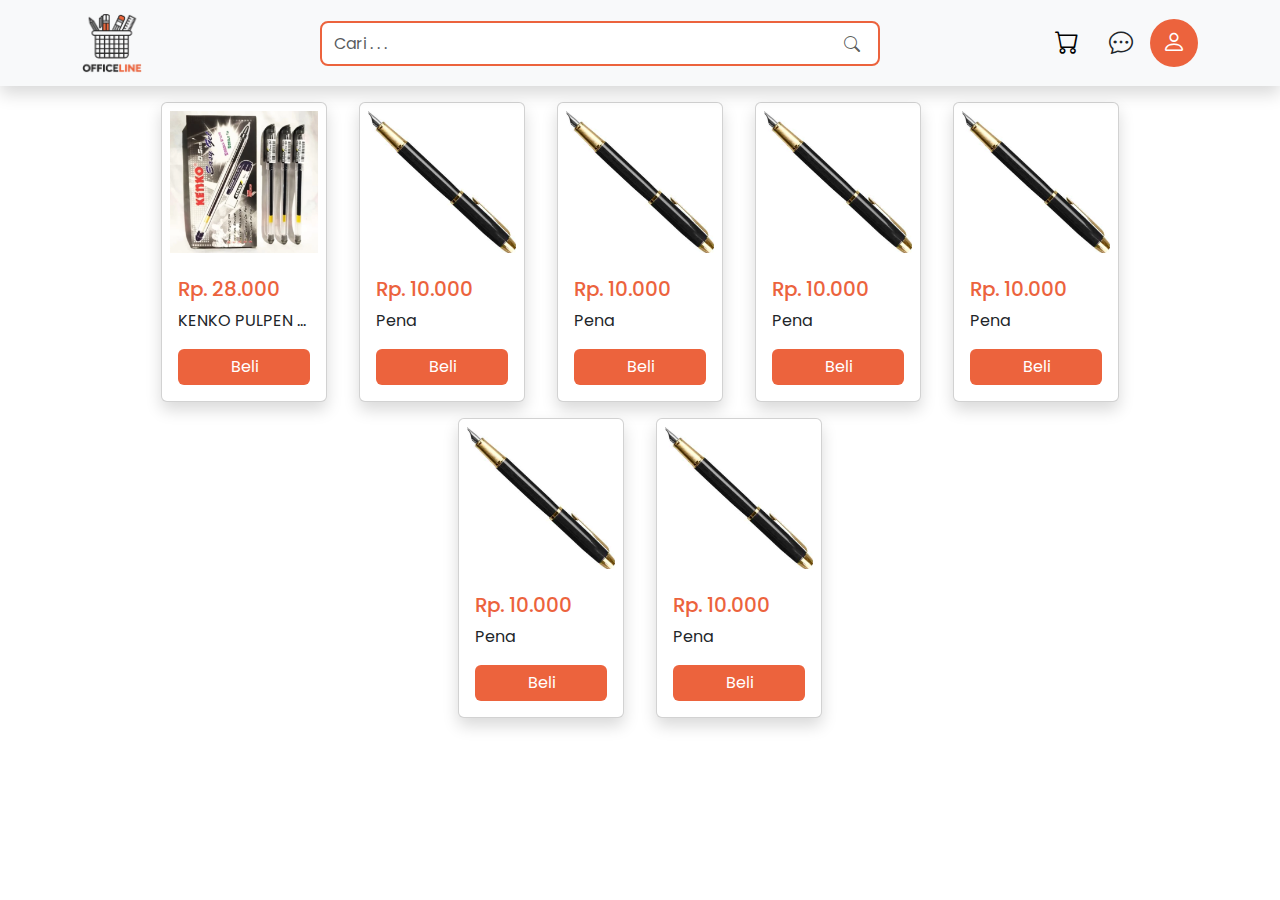
<file: peralatan_tulis.html>
<!DOCTYPE html>
<html lang="en">

<head>
    <meta charset="UTF-8">
    <meta name="viewport" content="width=device-width, initial-scale=1.0">
    <!-- Custom CSS -->
    <link rel="stylesheet" href="styles.css">

    <!-- Google Font -->
    <link rel="preconnect" href="https://fonts.googleapis.com">
    <link rel="preconnect" href="https://fonts.gstatic.com" crossorigin>
    <link
        href="https://fonts.googleapis.com/css2?family=Poppins:ital,wght@0,100;0,200;0,300;0,400;0,500;0,600;0,700;0,800;0,900;1,100;1,200;1,300;1,400;1,500;1,600;1,700;1,800;1,900&display=swap"
        rel="stylesheet">

    <!-- Logo -->
    <link rel="icon" href="img/officeline_logo.png" type="image/x-icon">

    <!-- Bootstrap -->
    <link rel="stylesheet" href="bootstrap-5.3.3/css/bootstrap.min.css">

    <!-- Bootstrap Icon -->
    <link rel="stylesheet" href="https://cdn.jsdelivr.net/npm/bootstrap-icons@1.11.3/font/bootstrap-icons.min.css">

    <!-- Animate CSS -->
    <link rel="stylesheet" href="https://cdnjs.cloudflare.com/ajax/libs/animate.css/4.1.1/animate.min.css" />

    <title>PERALATAN TULIS - OFFICELINE</title>
</head>

<body>
    <!-- NAVBAR -->
    <nav class="navbar bg-light sticky-top shadow">
        <div class="container-lg">
            <a class="navbar-brand logotoko" href="#">
                <img src="img/officeline_logo_fit_nobg.png" alt="officeline" style="width: 60px;" loading="lazy">
            </a>
            <span class="navbar-text ">
                <form class="d-flex form-inputs" role="search">
                    <input class="form-control pencarian border-2 rounded-3" type="search" placeholder="Cari . . . "
                        aria-label="Search">
                    <i class="bi bi-search"></i>
                </form>
            </span>
            <span class="navbar-text">
                <!-- Keranjang -->
                <a href="keranjang.html" class="btn rounded-circle ">
                    <i class="bi bi-cart fs-4"></i>
                </a>
                <!-- Chat -->
                <a href="chat.html" class="btn rounded-circle">
                    <i class="bi bi-chat-dots text-dark fs-4"></i>
                </a>
                <!-- PROFILE BUTTON-->
                <a href="#offcanvasExample" class="btn rounded-circle btn-outline-warning" data-bs-toggle="offcanvas"
                    role="button" aria-controls="offcanvasExample">
                    <i class=" bi bi-person fs-4"></i>
                </a>
                <!-- OFFCANVAS -->
                <div class="offcanvas offcanvas-end bg-light" tabindex="-1" id="offcanvasExample"
                    aria-labelledby="offcanvasExampleLabel">
                    <div class="offcanvas-header border-bottom">
                        <h5 class="offcanvas-title" id="offcanvasExampleLabel">
                            <i class=" bi bi-person fs-4"></i>
                            Profil</h5>
                        <button type="button" class="btn-close" data-bs-dismiss="offcanvas" aria-label="Close"></button>
                    </div>
                    <div class="offcanvas-body fs-1">
                        <p class="row">
                            <i class="col-12 bi bi-person fst-normal text-center"></i>
                        </p>
                        <h4 class="row text-center" style="text-decoration: none;">
                            <p class="fst-normal">USERNAME</p>
                        </h4>
                        <a href="#" class="row mt-2" style="text-decoration: none;"
                            onclick="return confirm('Apakah anda yakin ingin keluar ?')">
                            <i class="bi bi-box-arrow-right fst-normal fs-6"> Keluar</i>
                        </a>
                    </div>
                </div>
            </span>
        </div>
    </nav>

    <!-- BARANG REKOMENDASI -->
    <section id="rekomendasi">
        <div class="container">
            <div class="row justify-content-center mb-4">
                <!-- BARANG -->
                <div class="col-5 col-lg-2 col-md-4 mx-1 mt-3">
                    <div class="card shadow produk">
                        <img src="img/pulpen_kenko.png" class="card-img-top p-2" alt="produk" loading="lazy">
                        <div class="card-body">
                            <h5 class="card-text harga">Rp. 28.000</h5>
                            <p class="card-text deskripsi">KENKO PULPEN EASY GEL 0.5MM HITAM SATU LUSIN ISI 12PCS</p>
                            <a href="deskripsi_barang.html" class="btn btn-warning d-grid gap-1 animasi">
                                Beli</a>
                        </div>
                    </div>
                </div>
                <!-- BARANG -->
                <div class="col-5 col-lg-2 col-md-4 mx-1 mt-3">
                    <div class="card shadow produk">
                        <img src="img/pulpen.png" class="card-img-top p-2" alt="produk" loading="lazy">
                        <div class="card-body">
                            <h5 class="card-text harga">Rp. 10.000</h5>
                            <p class="card-text">Pena</p>
                            <a href="deskripsi_barang.html"
                                class="btn btn-warning position-relative bottom-0 start-50 translate-middle-x d-grid gap-2">
                                Beli</a>
                        </div>
                    </div>
                </div>
                <!-- BARANG -->
                <div class="col-5 col-lg-2 col-md-4 mx-1 mt-3">
                    <div class="card shadow produk">
                        <img src="img/pulpen.png" class="card-img-top p-2" alt="produk" loading="lazy">
                        <div class="card-body">
                            <h5 class="card-text harga">Rp. 10.000</h5>
                            <p class="card-text">Pena</p>
                            <a href="deskripsi_barang.html"
                                class="btn btn-warning position-relative bottom-0 start-50 translate-middle-x d-grid gap-2">
                                Beli</a>
                        </div>
                    </div>
                </div>
                <!-- BARANG -->
                <div class="col-5 col-lg-2 col-md-4 mx-1 mt-3">
                    <div class="card shadow produk">
                        <img src="img/pulpen.png" class="card-img-top p-2" alt="produk" loading="lazy">
                        <div class="card-body">
                            <h5 class="card-text harga">Rp. 10.000</h5>
                            <p class="card-text">Pena</p>
                            <a href="deskripsi_barang.html"
                                class="btn btn-warning position-relative bottom-0 start-50 translate-middle-x d-grid gap-2">
                                Beli</a>
                        </div>
                    </div>
                </div>
                <!-- BARANG -->
                <div class="col-5 col-lg-2 col-md-4 mx-1 mt-3">
                    <div class="card shadow produk">
                        <img src="img/pulpen.png" class="card-img-top p-2" alt="produk" loading="lazy">
                        <div class="card-body">
                            <h5 class="card-text harga">Rp. 10.000</h5>
                            <p class="card-text">Pena</p>
                            <a href="deskripsi_barang.html"
                                class="btn btn-warning position-relative bottom-0 start-50 translate-middle-x d-grid gap-2">
                                Beli</a>
                        </div>
                    </div>
                </div>
                <!-- BARANG -->
                <div class="col-5 col-lg-2 col-md-4 mx-1 mt-3">
                    <div class="card shadow produk">
                        <img src="img/pulpen.png" class="card-img-top p-2" alt="produk" loading="lazy">
                        <div class="card-body">
                            <h5 class="card-text harga">Rp. 10.000</h5>
                            <p class="card-text">Pena</p>
                            <a href="deskripsi_barang.html"
                                class="btn btn-warning position-relative bottom-0 start-50 translate-middle-x d-grid gap-2">
                                Beli</a>
                        </div>
                    </div>
                </div>
                <!-- BARANG -->
                <div class="col-5 col-lg-2 col-md-4 mx-1 mt-3">
                    <div class="card shadow produk">
                        <img src="img/pulpen.png" class="card-img-top p-2" alt="produk" loading="lazy">
                        <div class="card-body">
                            <h5 class="card-text harga">Rp. 10.000</h5>
                            <p class="card-text">Pena</p>
                            <a href="deskripsi_barang.html"
                                class="btn btn-warning position-relative bottom-0 start-50 translate-middle-x d-grid gap-2">
                                Beli</a>
                        </div>
                    </div>
                </div>
            </div>
        </div>
    </section>


    <script src="bootstrap-5.3.3/js/bootstrap.bundle.min.js"></script>
</body>

</html>
</file>
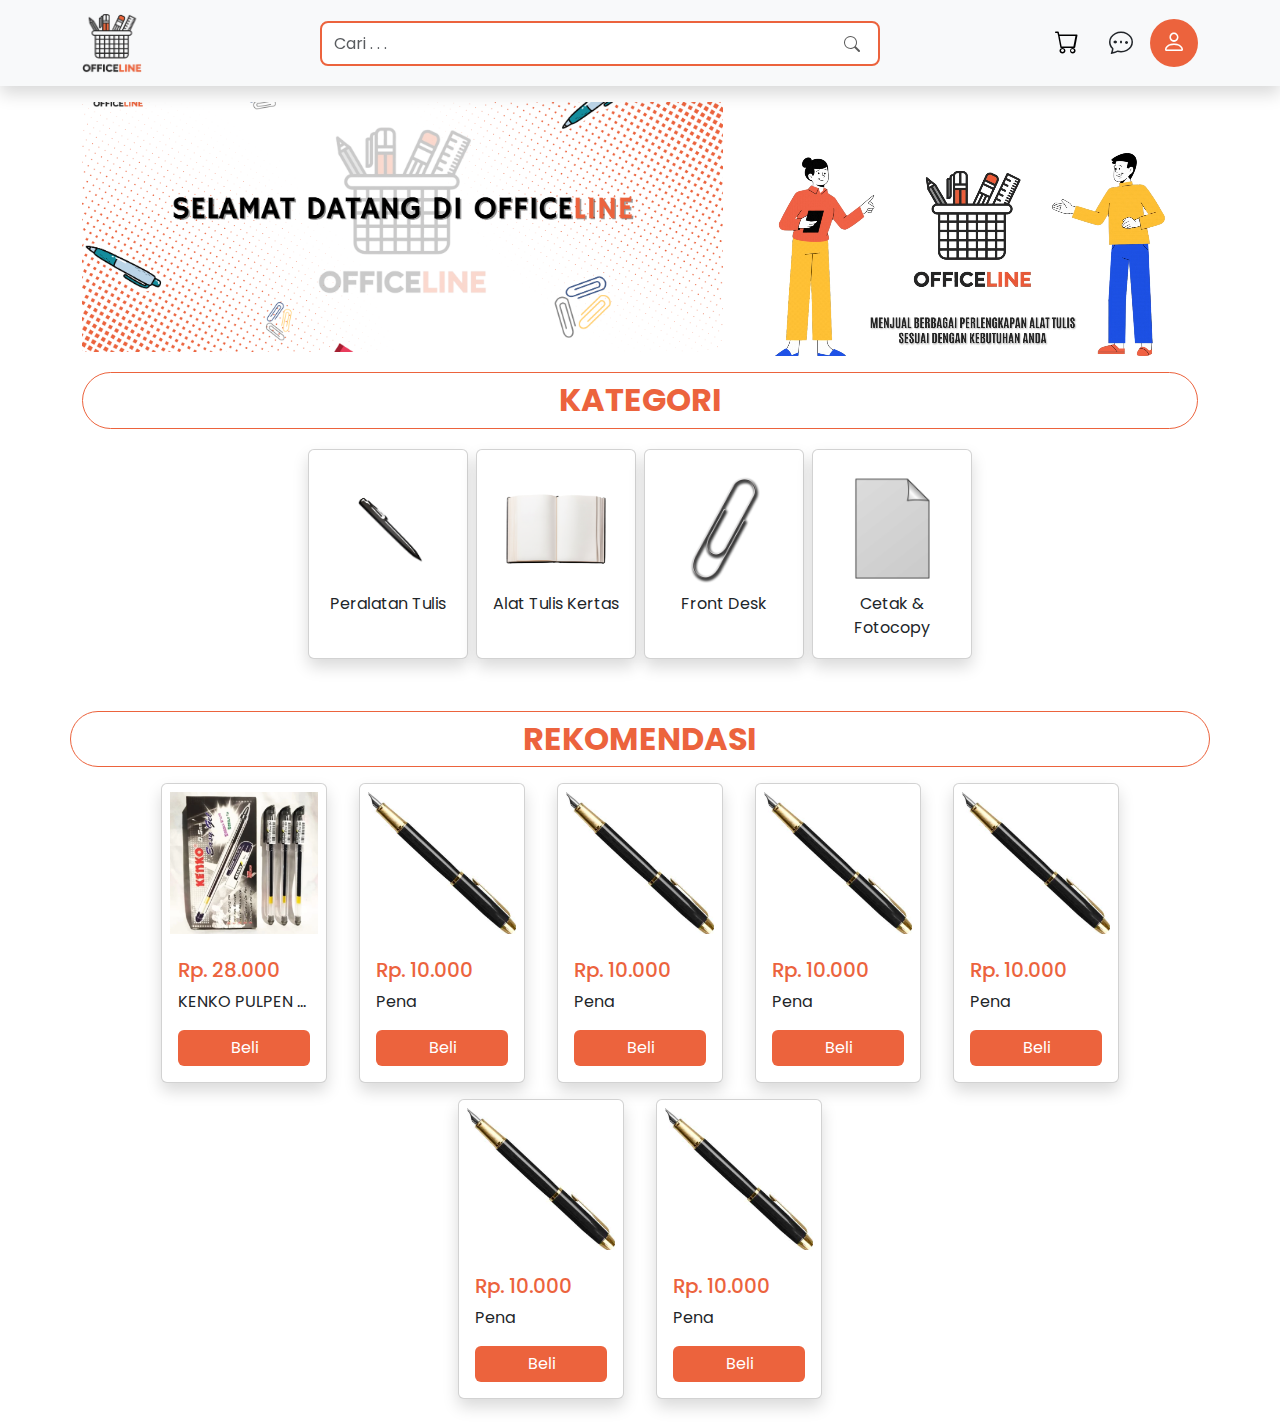
<file: toko.html>
<!DOCTYPE html>
<html lang="en">

<head>
    <meta charset="UTF-8">
    <meta name="viewport" content="width=device-width, initial-scale=1.0">
    <!-- Custom CSS -->
    <link rel="stylesheet" href="styles.css">

    <!-- Google Font -->
    <link rel="preconnect" href="https://fonts.googleapis.com">
    <link rel="preconnect" href="https://fonts.gstatic.com" crossorigin>
    <link
        href="https://fonts.googleapis.com/css2?family=Poppins:ital,wght@0,100;0,200;0,300;0,400;0,500;0,600;0,700;0,800;0,900;1,100;1,200;1,300;1,400;1,500;1,600;1,700;1,800;1,900&display=swap"
        rel="stylesheet">

    <!-- Logo -->
    <link rel="icon" href="img/officeline_logo.png" type="image/x-icon">

    <!-- Bootstrap -->
    <link rel="stylesheet" href="bootstrap-5.3.3/css/bootstrap.min.css">

    <!-- Bootstrap Icon -->
    <link rel="stylesheet" href="https://cdn.jsdelivr.net/npm/bootstrap-icons@1.11.3/font/bootstrap-icons.min.css">

    <!-- Animate CSS -->
    <link rel="stylesheet" href="https://cdnjs.cloudflare.com/ajax/libs/animate.css/4.1.1/animate.min.css" />

    <title>OFFICELINE</title>
</head>

<body>
    <!-- NAVBAR -->
    <nav class="navbar bg-light sticky-top shadow">
        <div class="container-lg">
            <a class="navbar-brand logotoko" href="#">
                <img src="img/officeline_logo_fit_nobg.png" alt="officeline" style="width: 60px;" loading="lazy">
            </a>
            <span class="navbar-text ">
                <form class="d-flex form-inputs" role="search">
                    <input class="form-control pencarian border-2 rounded-3" type="search" placeholder="Cari . . . "
                        aria-label="Search">
                    <i class="bi bi-search"></i>
                </form>
            </span>
            <span class="navbar-text">
                <!-- Keranjang -->
                <a href="keranjang.html" class="btn rounded-circle ">
                    <i class="bi bi-cart fs-4"></i>
                </a>
                <!-- Chat -->
                <a href="chat.html" class="btn rounded-circle">
                    <i class="bi bi-chat-dots text-dark fs-4"></i>
                </a>
                <!-- PROFILE BUTTON-->
                <a href="#offcanvasExample" class="btn rounded-circle btn-outline-warning" data-bs-toggle="offcanvas"
                    role="button" aria-controls="offcanvasExample">
                    <i class=" bi bi-person fs-4"></i>
                </a>
                <!-- OFFCANVAS -->
                <div class="offcanvas offcanvas-end bg-light" tabindex="-1" id="offcanvasExample"
                    aria-labelledby="offcanvasExampleLabel">
                    <div class="offcanvas-header border-bottom">
                        <h5 class="offcanvas-title" id="offcanvasExampleLabel">
                            <i class=" bi bi-person fs-4"></i>
                            Profil</h5>
                        <button type="button" class="btn-close" data-bs-dismiss="offcanvas" aria-label="Close"></button>
                    </div>
                    <div class="offcanvas-body fs-1">
                        <p class="row">
                            <i class="col-12 bi bi-person fst-normal text-center"></i>
                        </p>
                        <h4 class="row text-center" style="text-decoration: none;">
                            <p class="fst-normal">USERNAME</p>
                        </h4>
                        <a href="#" class="row mt-2" style="text-decoration: none;"
                            onclick="return confirm('Apakah anda yakin ingin keluar ?')">
                            <i class="bi bi-box-arrow-right fst-normal fs-6"> Keluar</i>
                        </a>
                    </div>
                </div>
            </span>
        </div>
    </nav>

    <!-- BANNER -->
    <div class="container justify-content-center pt-lg-3 pt-0 ">
        <div class="row">
            <div id="carouselExampleInterval" class="carousel slide col-lg-7 col-12" data-bs-ride="carousel">
                <div class="carousel-inner">
                    <div class="carousel-item active" data-bs-interval="10000">
                        <img src="img/BANNER_1.png" class="d-block w-100" alt="banner" loading="lazy">
                    </div>
                </div>
            </div>
            <div id="carouselExampleInterval" class="carousel slide col-5 banner_2" data-bs-ride="carousel">
                <div class="carousel-inner">
                    <div class="carousel-item active" data-bs-interval="10000">
                        <video class="d-block w-100" autoplay loop muted>
                            <source src="img/BANNER_2.mp4" type="video/webm" />
                        </video>
                    </div>
                </div>
            </div>
        </div>
    </div>

    <!-- KATEGORI -->
    <section>
        <div class="container card border-0 pt-3">
            <div class="container" style="border-color: #EC633D !important;">
                <div class="row text-center pt-2 mb-3 border-bottom border rounded-pill"
                    style="border-color: #EC633D !important;"">
                        <h2 class=" fw-bold">KATEGORI</h2>
                </div>
            </div>
            <ul class="nav justify-content-center">
                <li class="nav-item m-1">
                    <div class="card zoom shadow kategori" style="width: 160px; height: 210px;">
                        <div class="card-body">
                            <a href="peralatan_tulis.html" style="text-decoration: none;">
                                <img src="img/peralatan_tulis.png" class="card-img-top" alt="produk" loading="lazy">
                                <p class="text-center text-dark">Peralatan Tulis</p>
                            </a>
                        </div>
                    </div>
                </li>
                <li class="nav-item m-1">
                    <div class="card zoom shadow kategori" style="width: 160px; height: 210px;">
                        <div class="card-body">
                            <a href="alat_tulis_kertas.html" style="text-decoration: none;">
                                <img src="img/alat_tulis_kertas.png" class="card-img-top p-2" alt="produk" loading="lazy">
                                <p class="text-center text-dark">Alat Tulis Kertas</p>
                            </a>
                        </div>
                    </div>
                </li>
                <li class="nav-item m-1">
                    <div class="card zoom shadow kategori" style="width: 160px; height: 210px;">
                        <div class="card-body">
                            <a href="front_desk.html" style="text-decoration: none;">
                                <img src="img/front_desk.png" class="card-img-top p-2" alt="produk" loading="lazy">
                                <p class="text-center text-dark">Front Desk</p>
                            </a>
                        </div>
                    </div>
                </li>
                <li class="nav-item m-1">
                    <div class="card zoom shadow kategori" style="width: 160px; height: 210px;">
                        <div class="card-body">
                            <a href="cetak_fotocopy.html" style="text-decoration: none;">
                                <img src="img/cetak_fotocopy.png" class="card-img-top p-2" alt="produk" loading="lazy">
                                <p class="text-center text-dark">Cetak & Fotocopy</p>
                            </a>
                        </div>
                    </div>
                </li>
            </ul>
        </div>
    </section>

    <!-- TULISAN REKOMENDASI -->
    <section class="mt-5 mx-5">
        <div class="container pt-2 border-bottom border rounded-pill" style="border-color: #EC633D !important;">
            <div class="row text-center">
                <h2 class="fw-bold">REKOMENDASI</h2>
            </div>
        </div>
    </section>

    <!-- BARANG REKOMENDASI -->
    <section id="rekomendasi">
        <div class="container">
            <div class="row justify-content-center mb-4">
                <!-- BARANG -->
                <div class="col-5 col-lg-2 col-md-4 mx-1 mt-3">
                    <div class="card shadow produk">
                        <img src="img/pulpen_kenko.png" class="card-img-top p-2" alt="produk" loading="lazy">
                        <div class="card-body">
                            <h5 class="card-text harga">Rp. 28.000</h5>
                            <p class="card-text deskripsi">KENKO PULPEN EASY GEL 0.5MM HITAM SATU LUSIN ISI 12PCS</p>
                            <a href="deskripsi_barang.html" class="btn btn-warning d-grid gap-1 animasi">
                                Beli</a>
                        </div>
                    </div>
                </div>
                <!-- BARANG -->
                <div class="col-5 col-lg-2 col-md-4 mx-1 mt-3">
                    <div class="card shadow produk">
                        <img src="img/pulpen.png" class="card-img-top p-2" alt="produk" loading="lazy">
                        <div class="card-body">
                            <h5 class="card-text harga">Rp. 10.000</h5>
                            <p class="card-text">Pena</p>
                            <a href="deskripsi_barang.html"
                                class="btn btn-warning position-relative bottom-0 start-50 translate-middle-x d-grid gap-2">
                                Beli</a>
                        </div>
                    </div>
                </div>
                <!-- BARANG -->
                <div class="col-5 col-lg-2 col-md-4 mx-1 mt-3">
                    <div class="card shadow produk">
                        <img src="img/pulpen.png" class="card-img-top p-2" alt="produk" loading="lazy">
                        <div class="card-body">
                            <h5 class="card-text harga">Rp. 10.000</h5>
                            <p class="card-text">Pena</p>
                            <a href="deskripsi_barang.html"
                                class="btn btn-warning position-relative bottom-0 start-50 translate-middle-x d-grid gap-2">
                                Beli</a>
                        </div>
                    </div>
                </div>
                <!-- BARANG -->
                <div class="col-5 col-lg-2 col-md-4 mx-1 mt-3">
                    <div class="card shadow produk">
                        <img src="img/pulpen.png" class="card-img-top p-2" alt="produk" loading="lazy">
                        <div class="card-body">
                            <h5 class="card-text harga">Rp. 10.000</h5>
                            <p class="card-text">Pena</p>
                            <a href="deskripsi_barang.html"
                                class="btn btn-warning position-relative bottom-0 start-50 translate-middle-x d-grid gap-2">
                                Beli</a>
                        </div>
                    </div>
                </div>
                <!-- BARANG -->
                <div class="col-5 col-lg-2 col-md-4 mx-1 mt-3">
                    <div class="card shadow produk">
                        <img src="img/pulpen.png" class="card-img-top p-2" alt="produk" loading="lazy">
                        <div class="card-body">
                            <h5 class="card-text harga">Rp. 10.000</h5>
                            <p class="card-text">Pena</p>
                            <a href="deskripsi_barang.html"
                                class="btn btn-warning position-relative bottom-0 start-50 translate-middle-x d-grid gap-2">
                                Beli</a>
                        </div>
                    </div>
                </div>
                <!-- BARANG -->
                <div class="col-5 col-lg-2 col-md-4 mx-1 mt-3">
                    <div class="card shadow produk">
                        <img src="img/pulpen.png" class="card-img-top p-2" alt="produk" loading="lazy">
                        <div class="card-body">
                            <h5 class="card-text harga">Rp. 10.000</h5>
                            <p class="card-text">Pena</p>
                            <a href="deskripsi_barang.html"
                                class="btn btn-warning position-relative bottom-0 start-50 translate-middle-x d-grid gap-2">
                                Beli</a>
                        </div>
                    </div>
                </div>
                <!-- BARANG -->
                <div class="col-5 col-lg-2 col-md-4 mx-1 mt-3">
                    <div class="card shadow produk">
                        <img src="img/pulpen.png" class="card-img-top p-2" alt="produk" loading="lazy">
                        <div class="card-body">
                            <h5 class="card-text harga">Rp. 10.000</h5>
                            <p class="card-text">Pena</p>
                            <a href="deskripsi_barang.html"
                                class="btn btn-warning position-relative bottom-0 start-50 translate-middle-x d-grid gap-2">
                                Beli</a>
                        </div>
                    </div>
                </div>
            </div>
        </div>
    </section>


    <script src="bootstrap-5.3.3/js/bootstrap.bundle.min.js"></script>
</body>

</html>
</file>
<file: styles.css>
:root {
    --pr-color: #EC633D;
}

body {
    font-family: "Poppins", sans-serif !important;
}

h2 {
    color: var(--pr-color) !important;
}

.navbar-brand {
    font-size: 30px !important;
    font-weight: 900 !important;
}

.nav-link {
    color: var(--pr-color) !important;
}

.nav-link.active {
    font-weight: 700 !important;
}

.masukdaftar {
    color: var(--pr-color) !important;
    width: 119px !important;
}

.btn-warning {
    border: none !important;
    color: white !important;
    background-color: #EC633D !important;
}

.btn-outline-warning {
    border: none !important;
    color: white !important;
    background-color: #EC633D !important;
}

/* HERO SECTION */
#hero {
    background: linear-gradient(to top, #e8e8e8, #e8e8e8, white, white);
    height: 85vh !important;
    padding-top: 55px;
}

#kami {
    height: 100% !important;
    background: #e8e8e8;
    padding-top: 60px !important;
    margin-top: 0 !important;
}

/* MASUK & DAFTAR*/

#masukdaftar {
    background: #e8e8e8;
}


/* MENYEMBUNYIKAN GAMBAR */

@media (max-width: 768px) {
    .logotoko {
        display: none;
    }
}

@media (max-width: 992px) {
    .banner_2 {
        display: none;
    }
}

@media (max-width: 768px) {
    #atasan {
        display: none;
    }
}

/* TOKO */

.pencarian {
    border-color: #EC633D !important;
}

@media screen and (min-width: 814px) {
    .pencarian {
        width: 560px !important;
    }
}

@media (max-width: 600px) {
    .pencarian {
        width: 180px !important;
    }
}

.form-inputs {
    position: relative !important;
}

.form-inputs .form-control {
    height: 45px !important;
}

.form-inputs .form-control:focus {
    box-shadow: none !important;
    border: 1px solid #EC633D !important;
}

.form-inputs i {
    position: absolute !important;
    right: 20px !important;
    top: 12px !important;
}

/* CAROUSEL */

.carousel-item img {
    object-fit: cover;
    top: 0;
    left: 0;
    min-height: 200px;
    max-height: 250px;
}

/* BARANG */
.harga {
    color: var(--pr-color);
}


/* REKOMENDASI */

@media screen and (min-width:576px) {
    .dalam {
        display: flex !important;
    }

    .kategori-barang {
        display: block !important;
        margin-left: 0 !important;
        flex: 0 0 calc(100%/3) !important;
    }
}

/* ZOOM */
.zoom {
    transition: transform .2s;
    /* Animation */
}

.zoom:hover {
    transform: scale(1.1);
    /* (150% zoom - Note: if the zoom is too large, it will go outside of the viewport) */
}

.btn:hover {
    background-color: #ec633dce !important;
}

.btn-danger:hover {
    background-color: rgba(255, 0, 0, 0.432) !important;
}

.deskripsi {
    overflow: hidden;
    white-space: nowrap;
    text-overflow: ellipsis;
    max-width: 100%;
}
</file>
